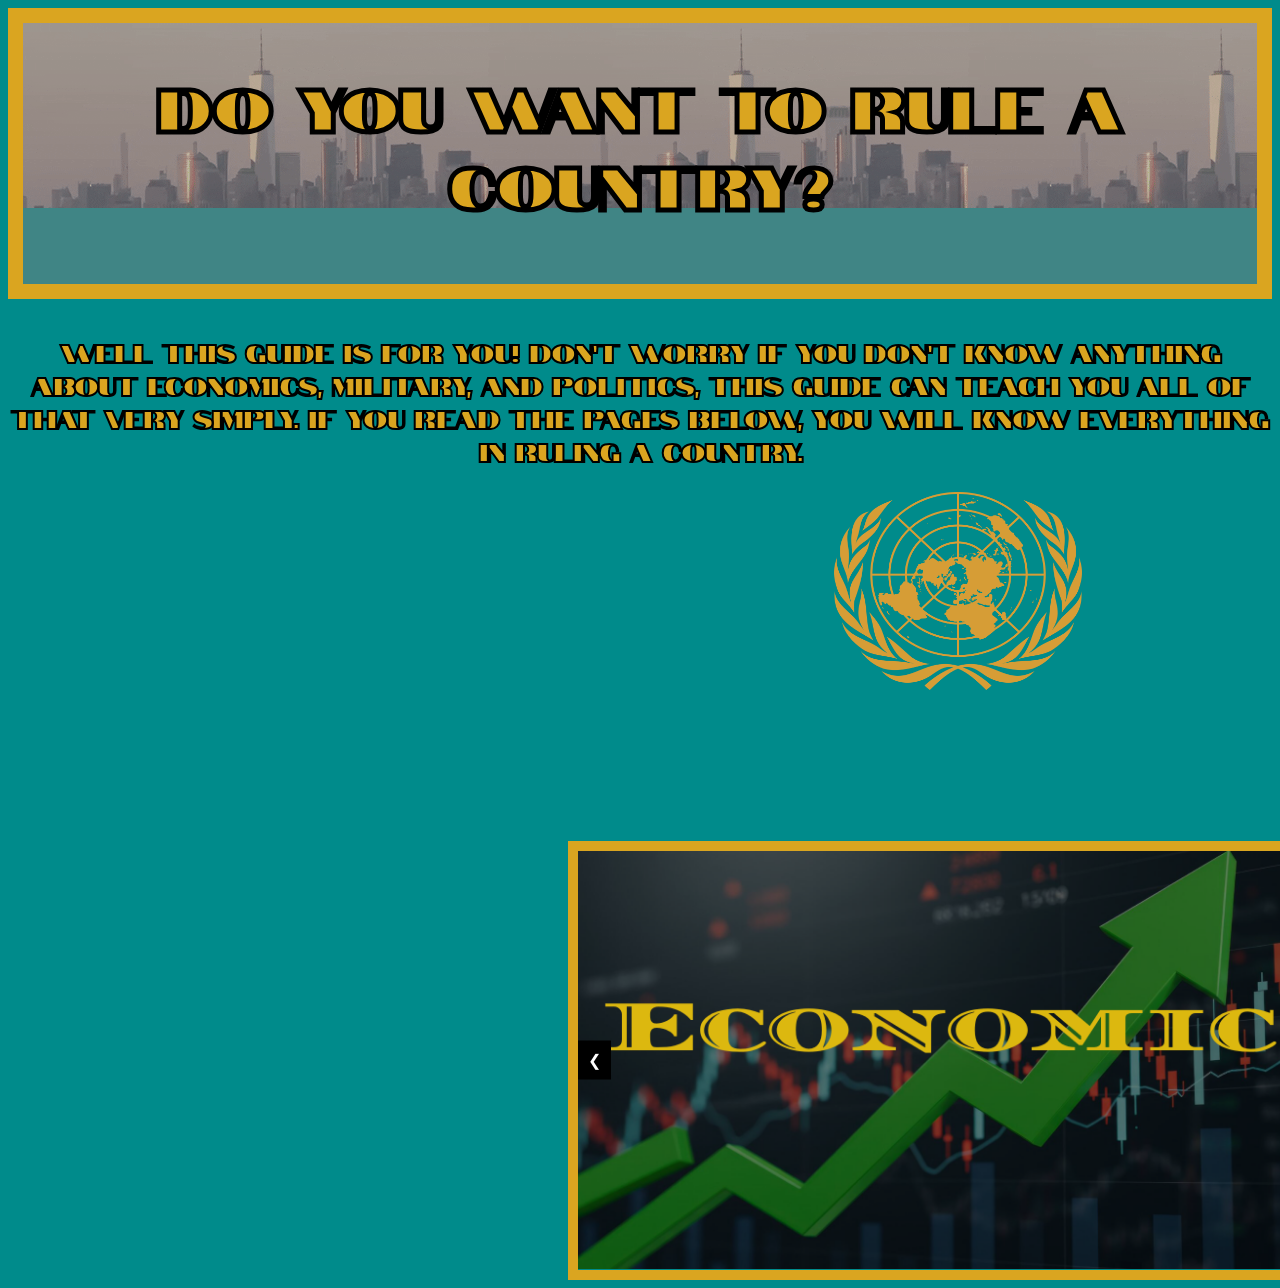
<file: INDEX.html>
<html>
    <head>
        <title>HomePage</title>
        <link rel="stylesheet" href="WebStyle.css">
        <link rel="preconnect" href="https://fonts.googleapis.com">
        <link rel="preconnect" href="https://fonts.gstatic.com" crossorigin>
        <link href="https://fonts.googleapis.com/css2?family=Notable&display=swap" rel="stylesheet">
        <link rel="icon" type="image/x-icon" href="Images/UN-Image.webp">
    </head>
<body class="Homepage">
<div class="Title-Background">
    <div class="TitleBox">
    <h1 class="HomeTitle">
        DO YOU WANT TO RULE A COUNTRY?
    </h1>
    </div>
</div>

<P class="Intro">Well this guide is for you! Don't worry if you don't know anything about Economics, Military, and politics, this guide can teach you all of that very simply. If you read the pages below, you will know everything in ruling a country.</P>

<img class="UNlogo" src="Images/UN-Image.webp">

<div class="carousel">

  <input type="radio" name="slides" id="s1" checked>
  <input type="radio" name="slides" id="s2">
  <input type="radio" name="slides" id="s3">

  <div class="slide slide1">
    <label for="s3" class="left">&#10094;</label>

    <a href="Economics.html">
      <img src="Images/Slide-One.png"  alt="Website 1"> 
      
    </a>

    <label for="s2" class="right">&#10095;</label>
  </div>

  <div class="slide slide2">
    <label for="s1" class="left">&#10094;</label>

    <a href="Politics-Diplomacy.html">
      <img  src="Images/Slide-Two.png" alt="Website 2">
    </a>

    <label for="s3" class="right">&#10095;</label>
  </div>

  <div class="slide slide3">
    <label for="s2" class="left">&#10094;</label>

    <a href="Military.html">
      <img  src="Images/Slide-Three.png" alt="Website 3">
    </a>

    <label for="s1" class="right">&#10095;</label>
  </div>

</div>


</body>
</html>
</file>
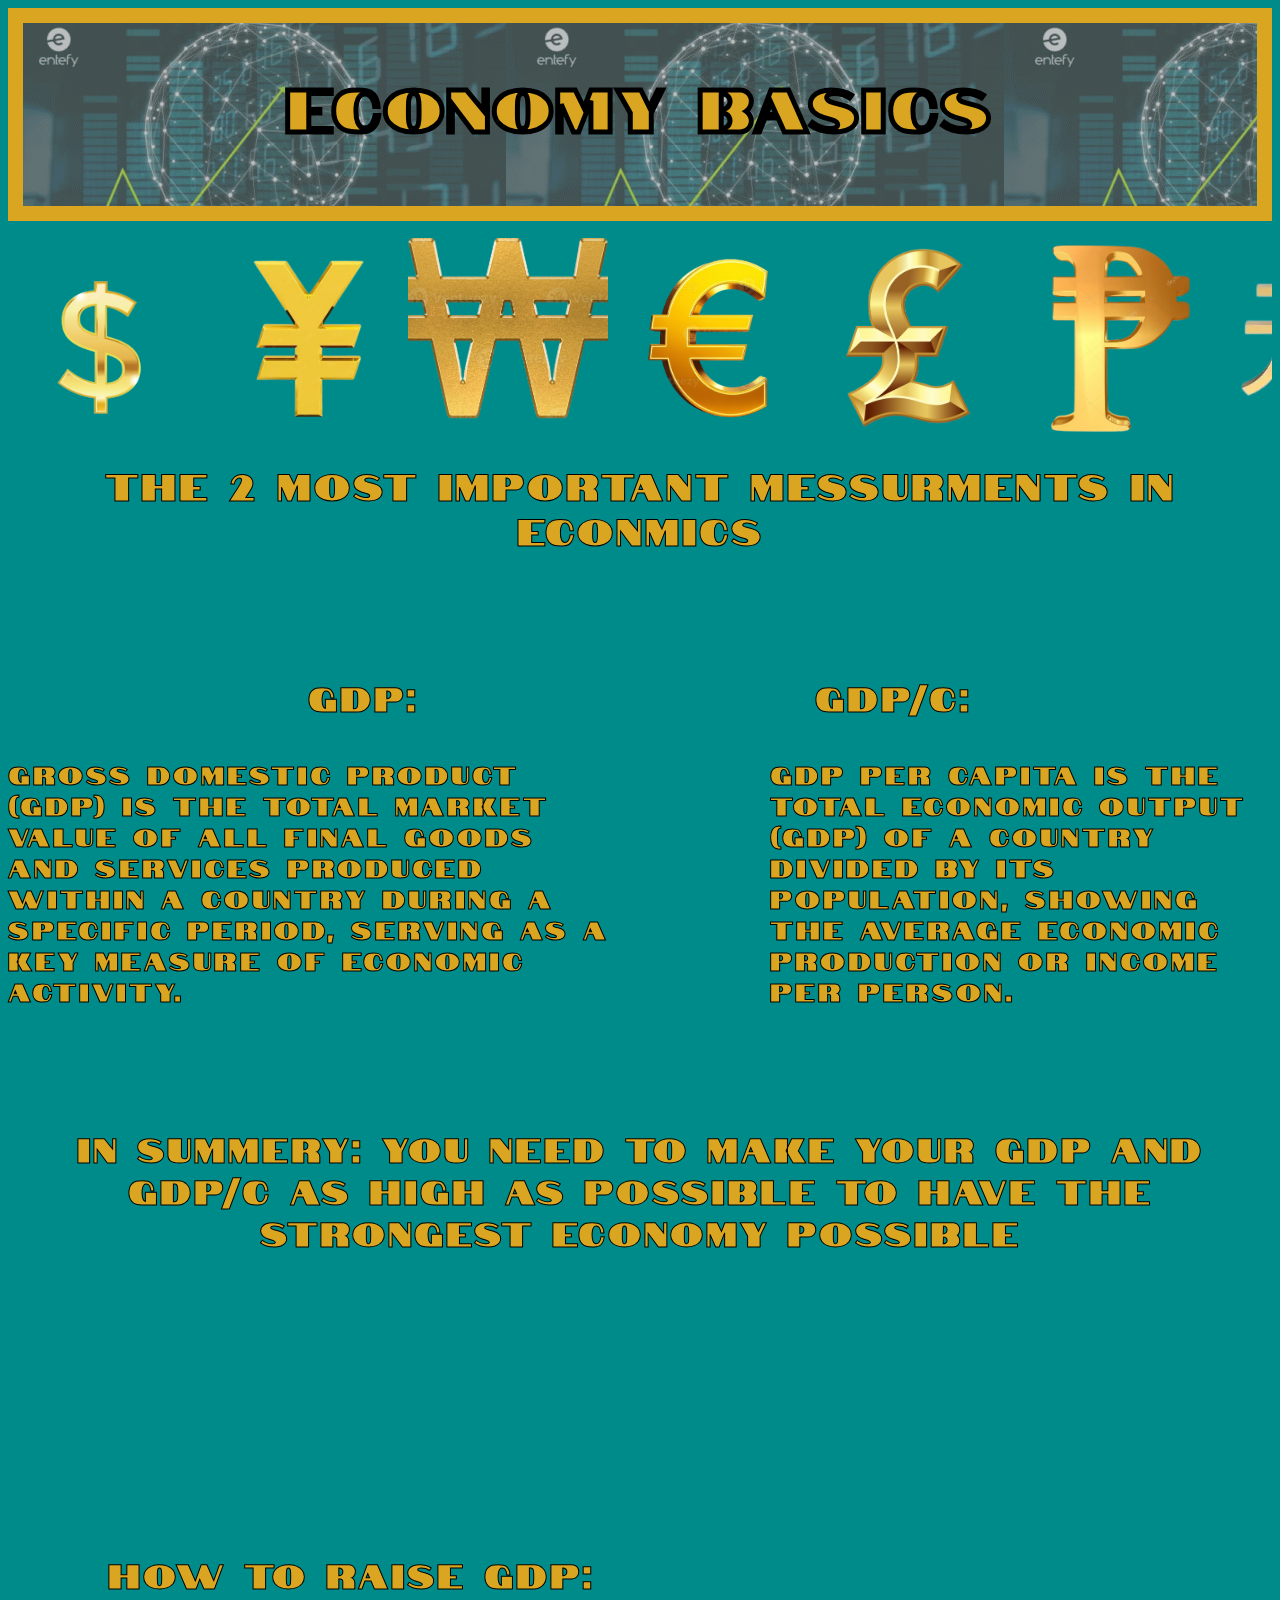
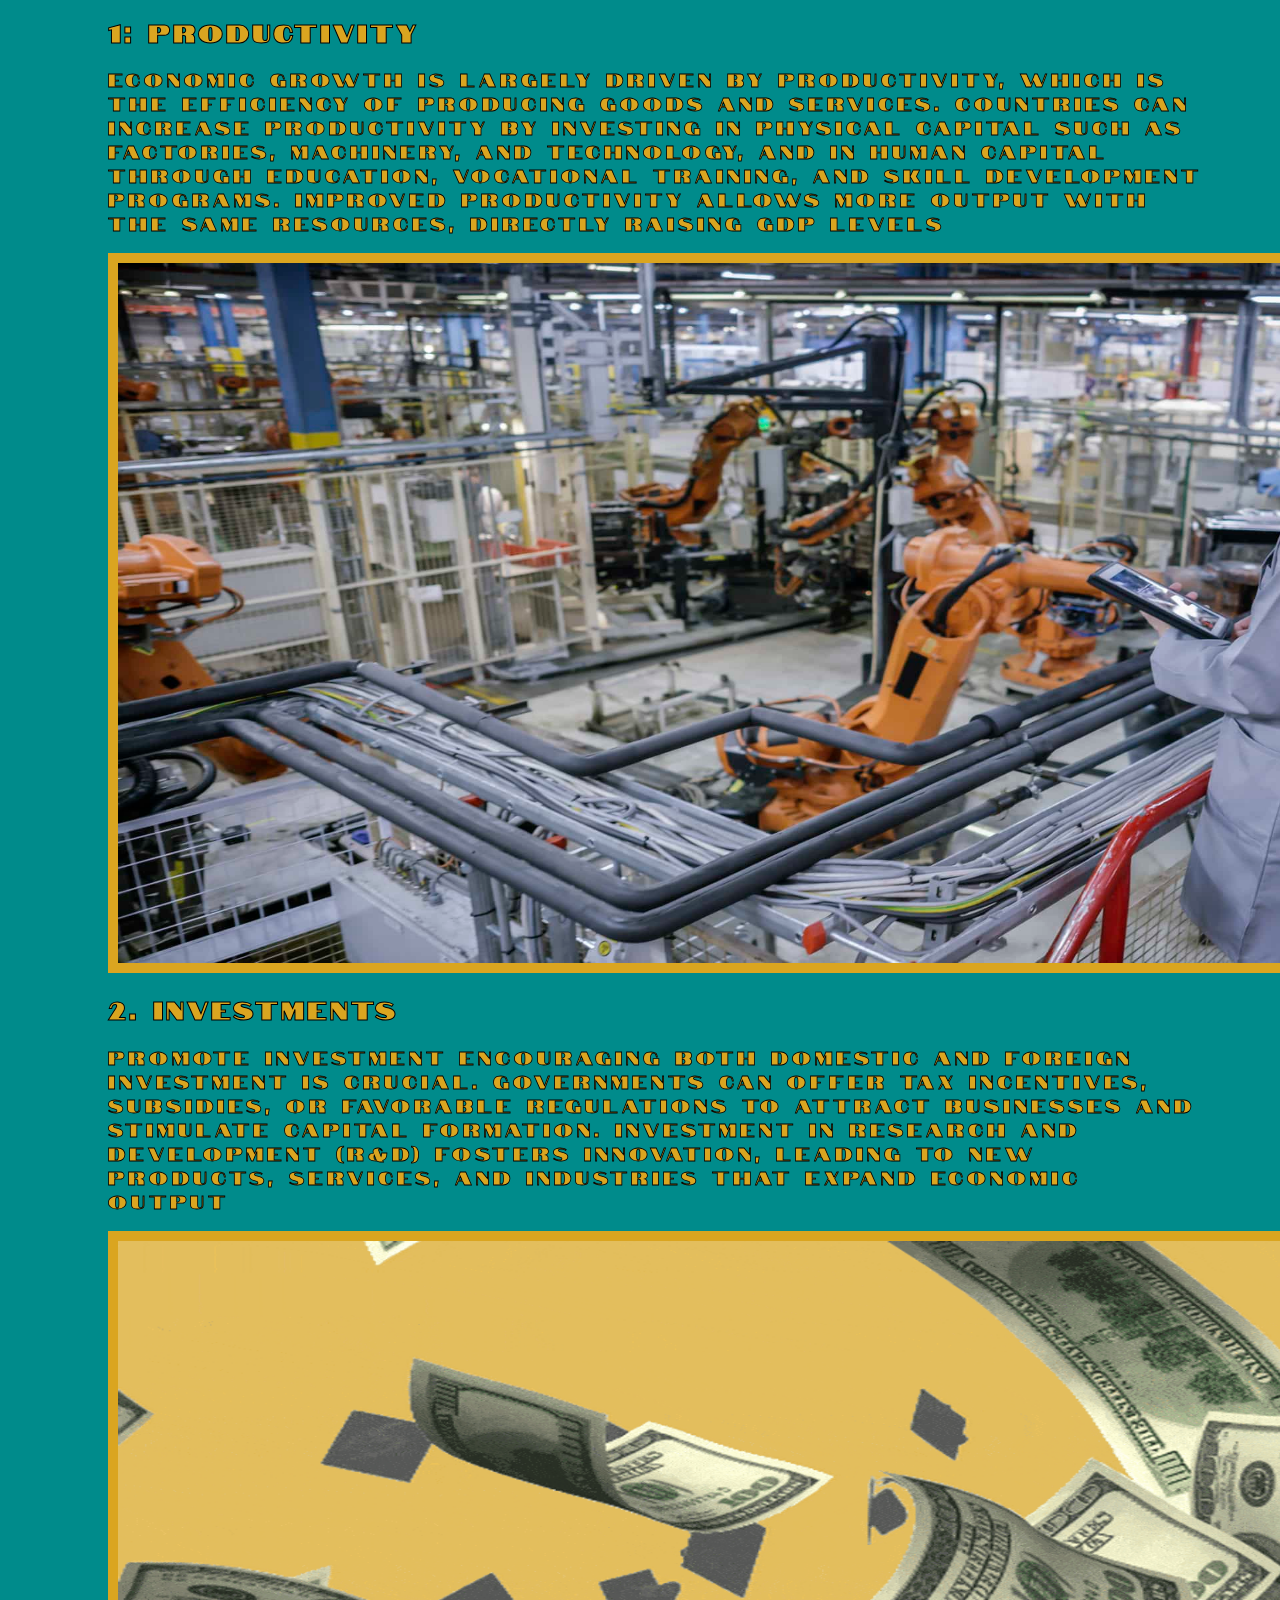
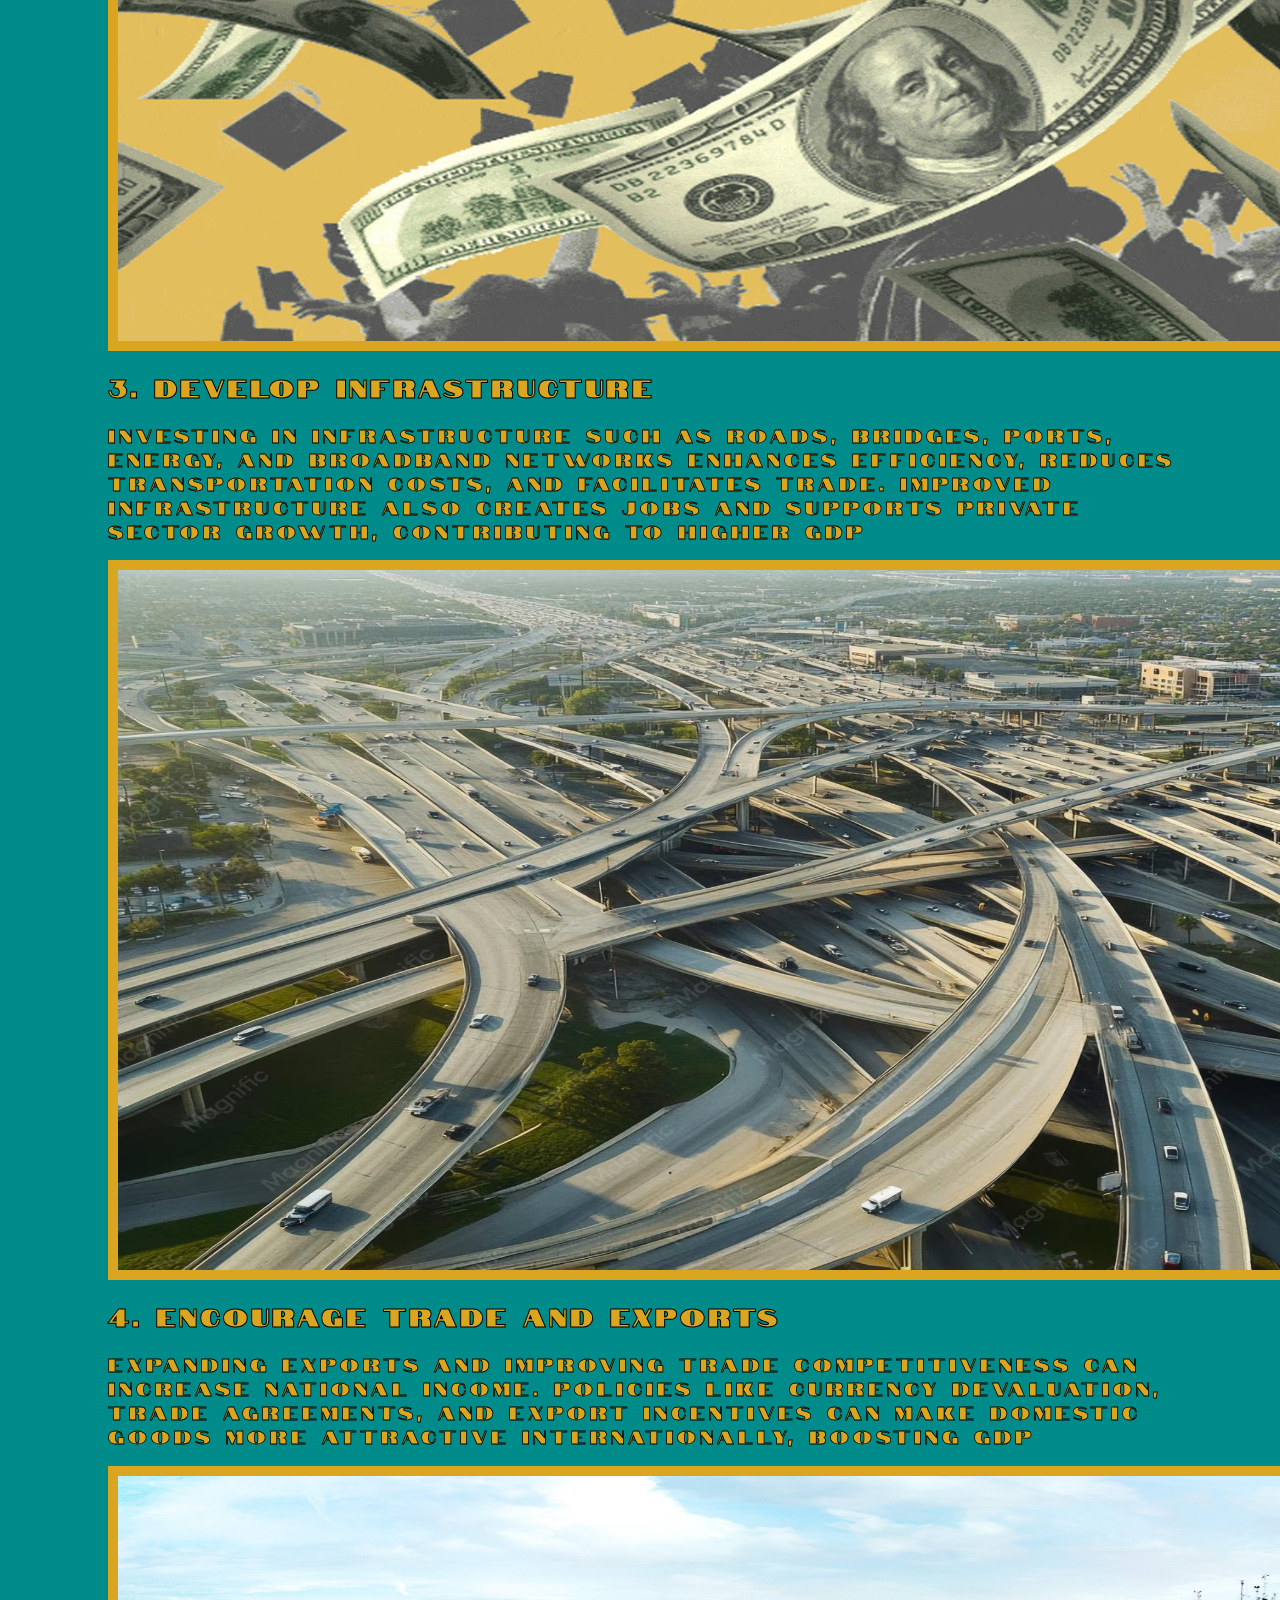
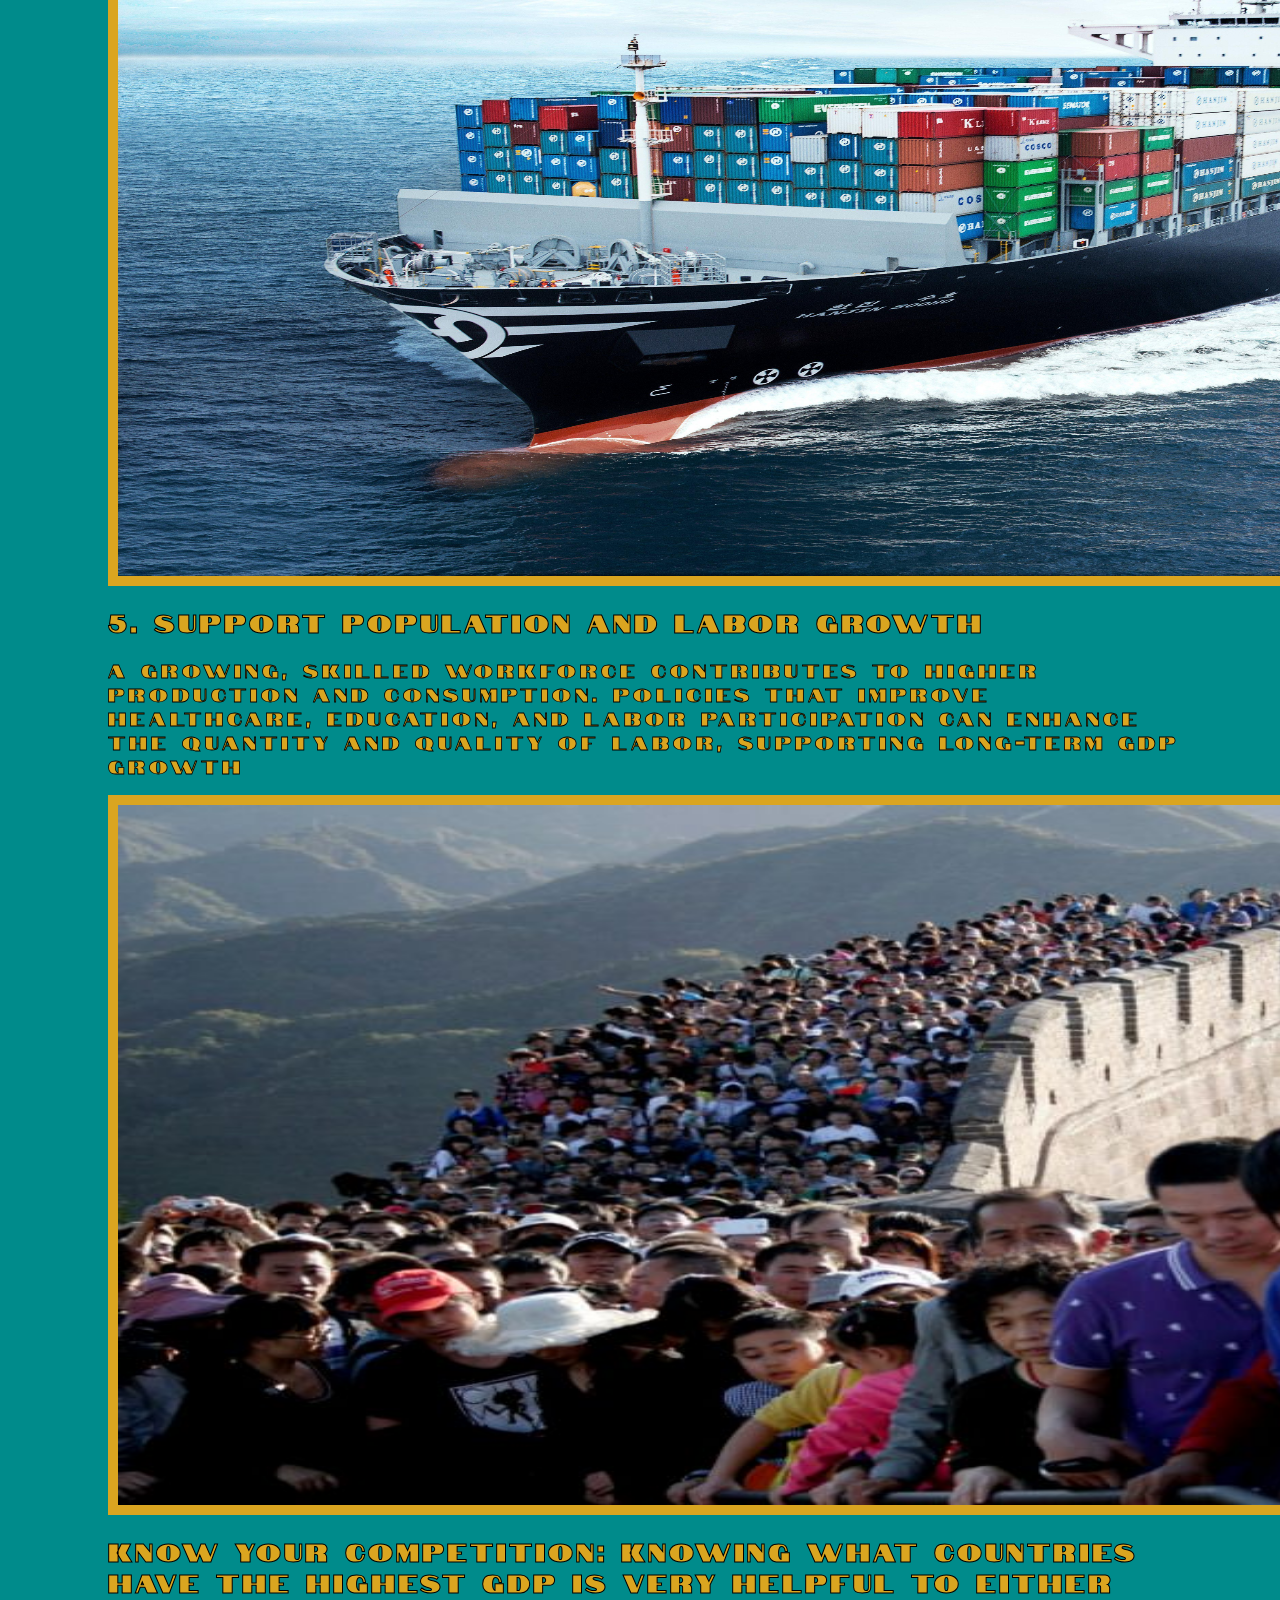
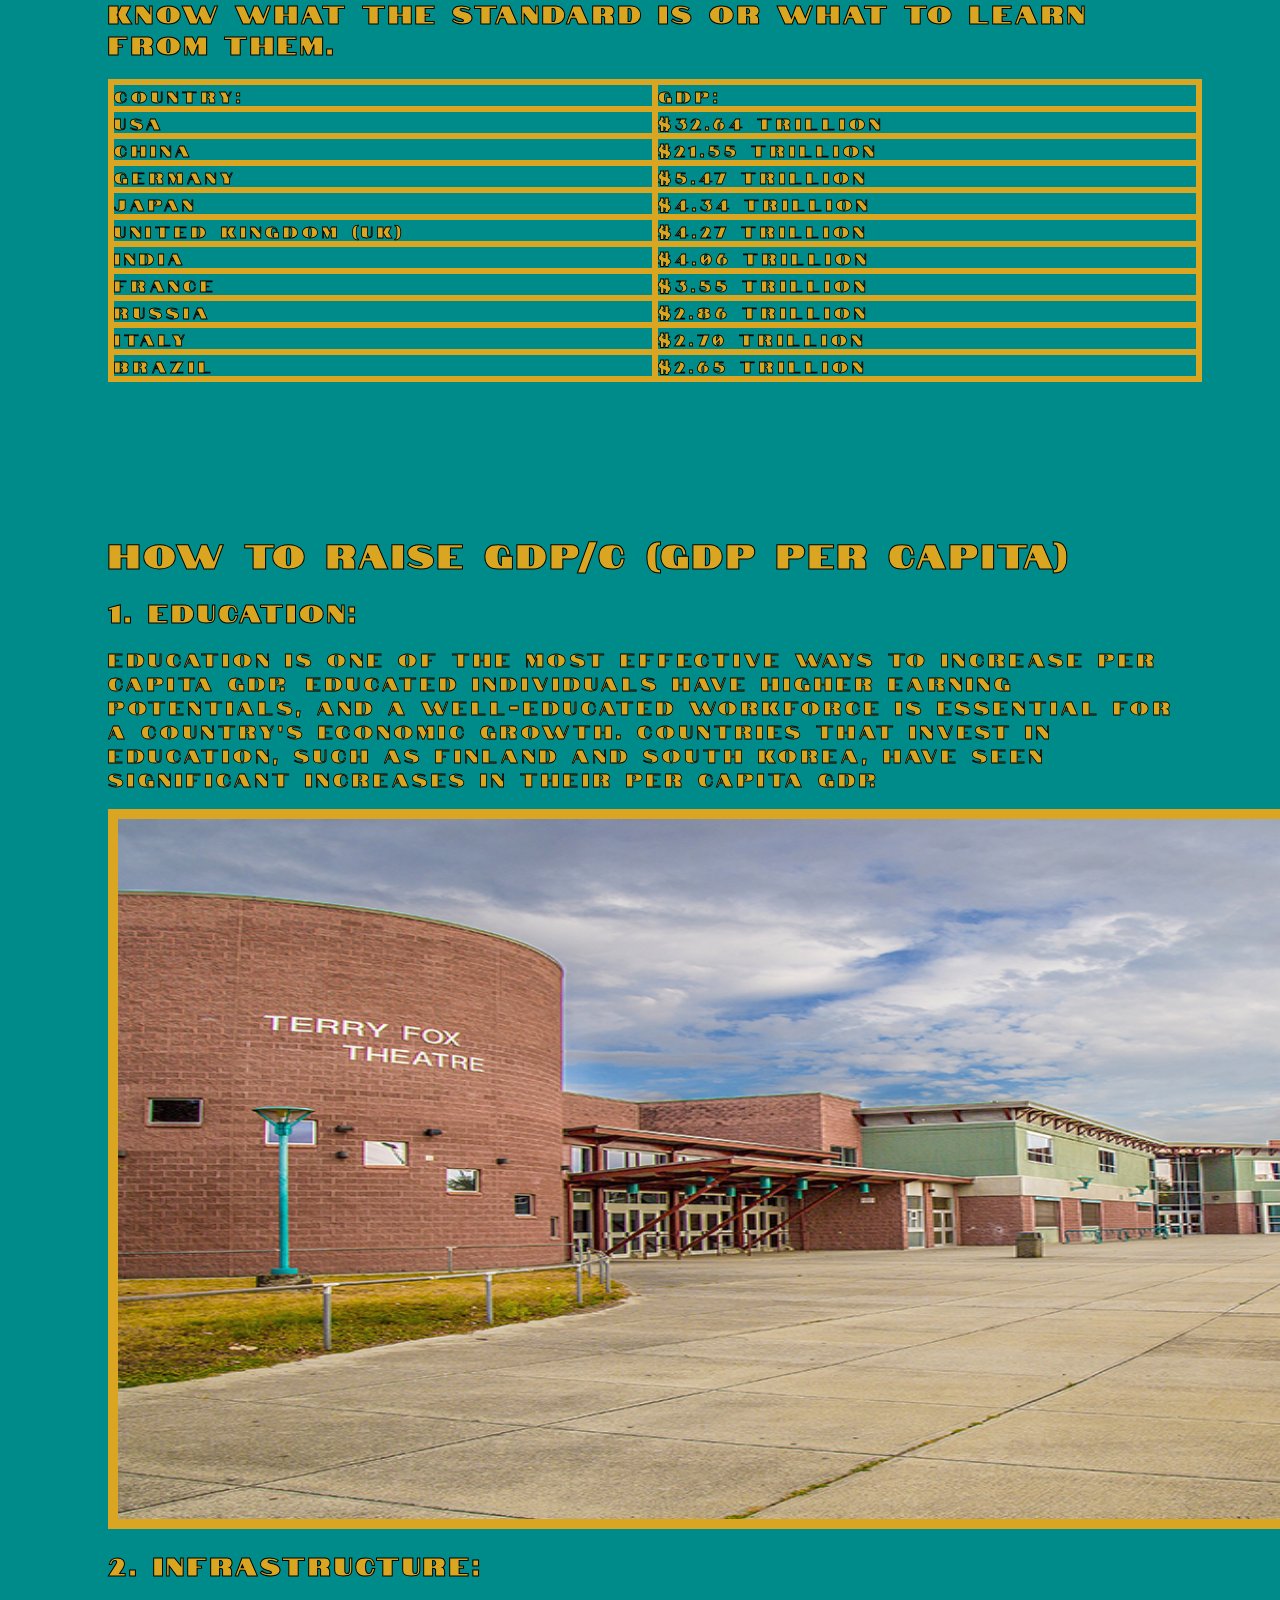
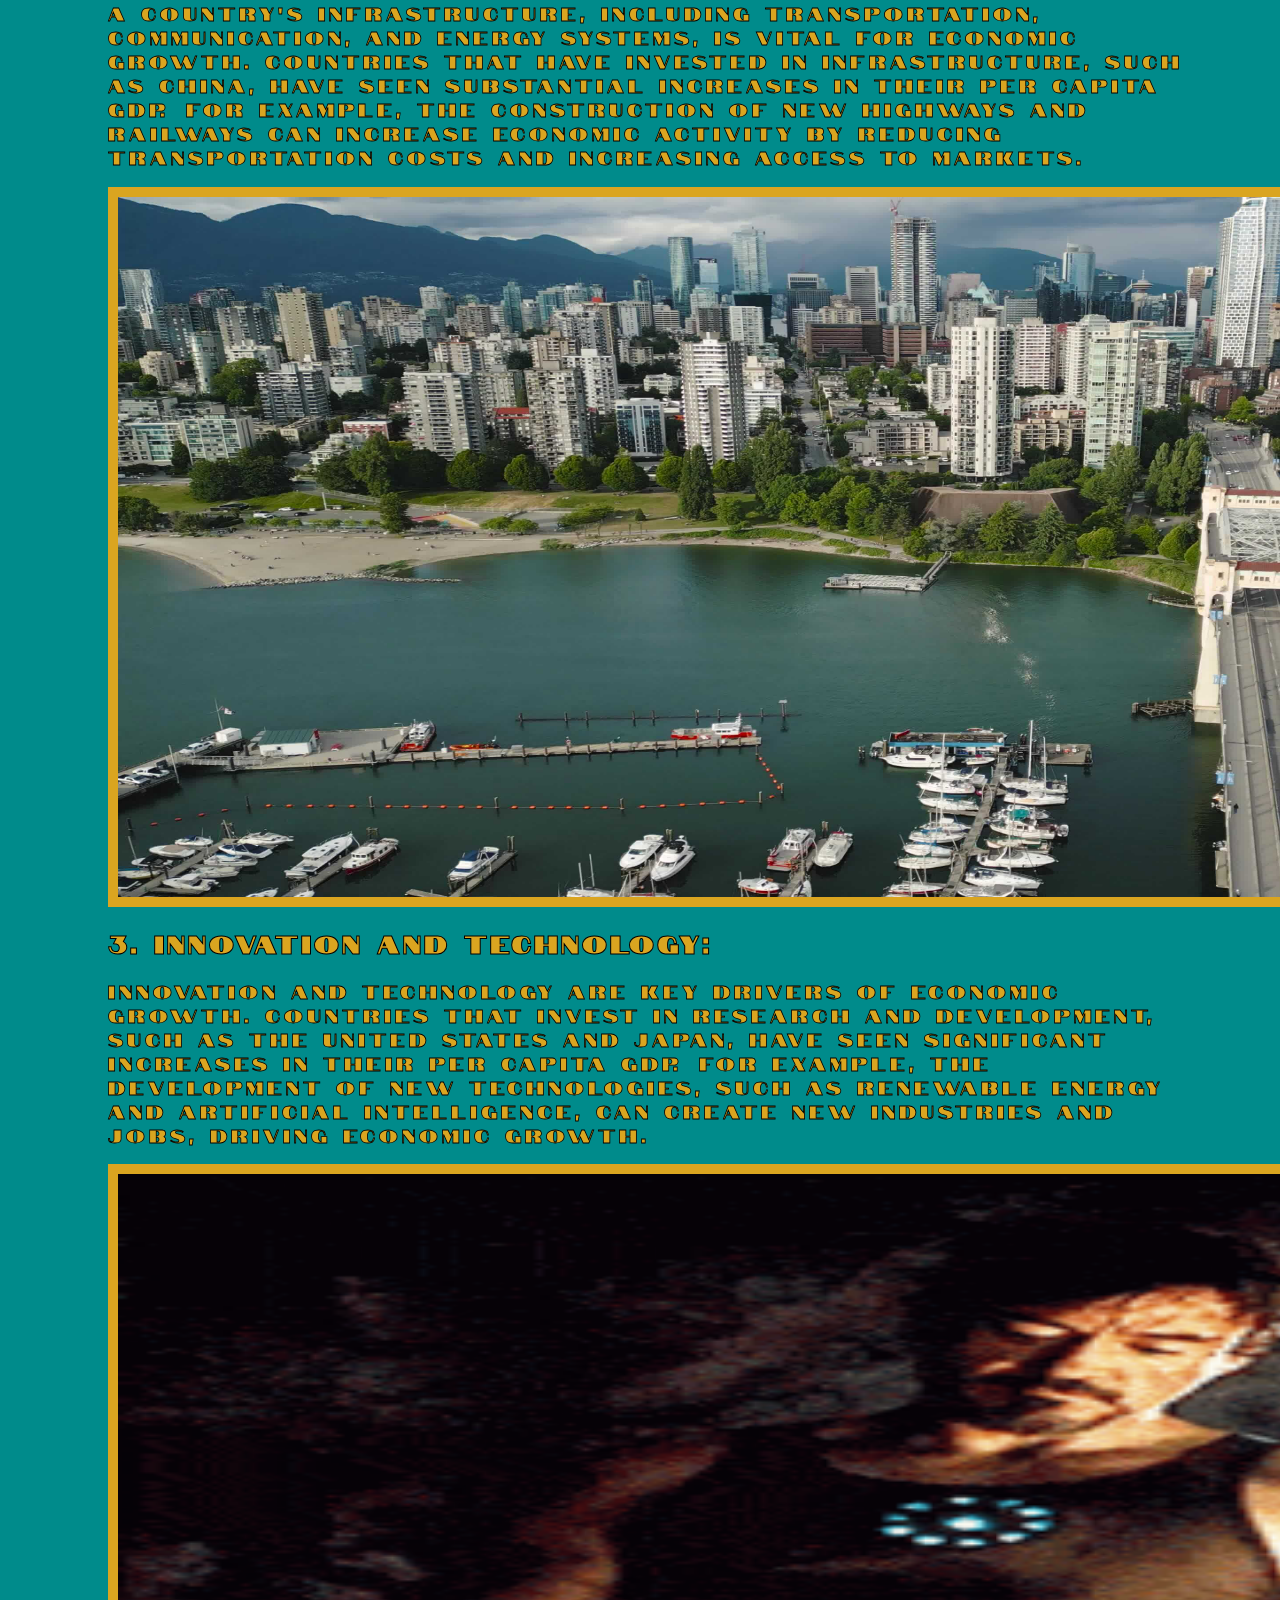
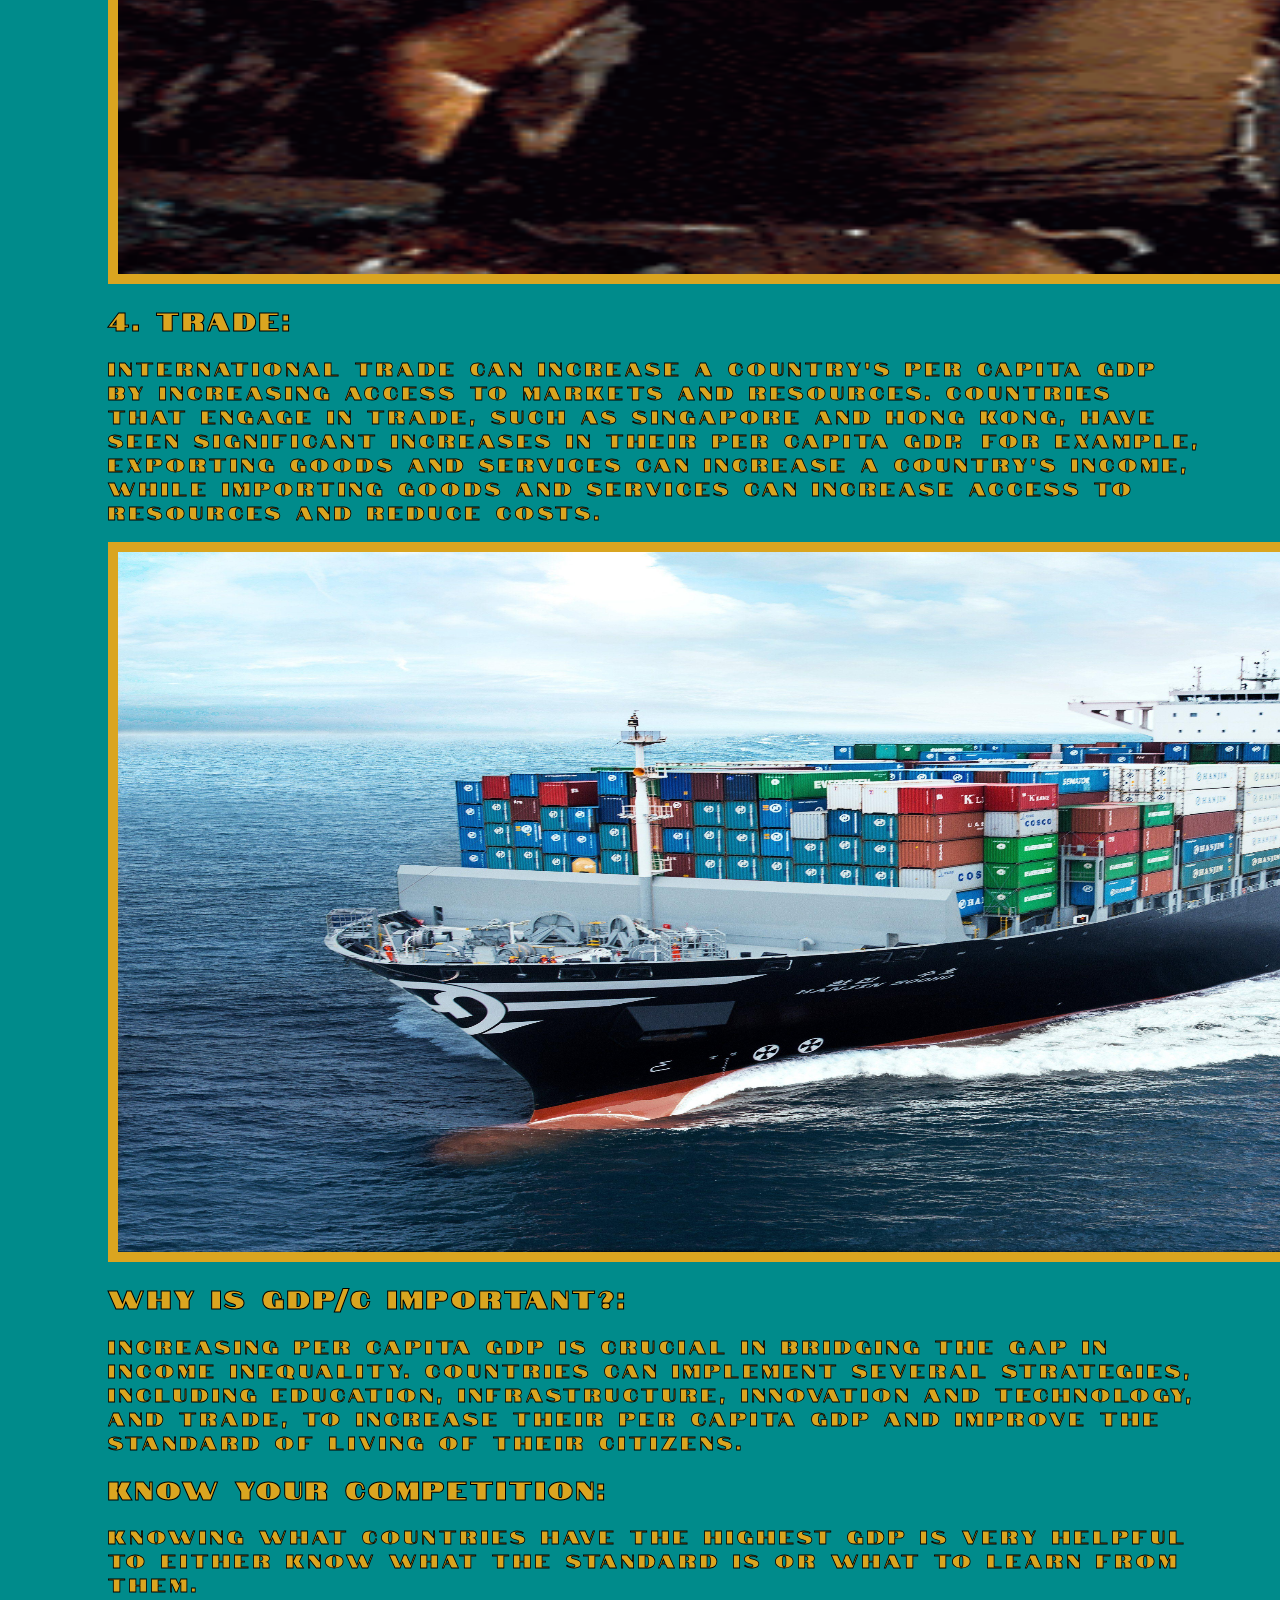
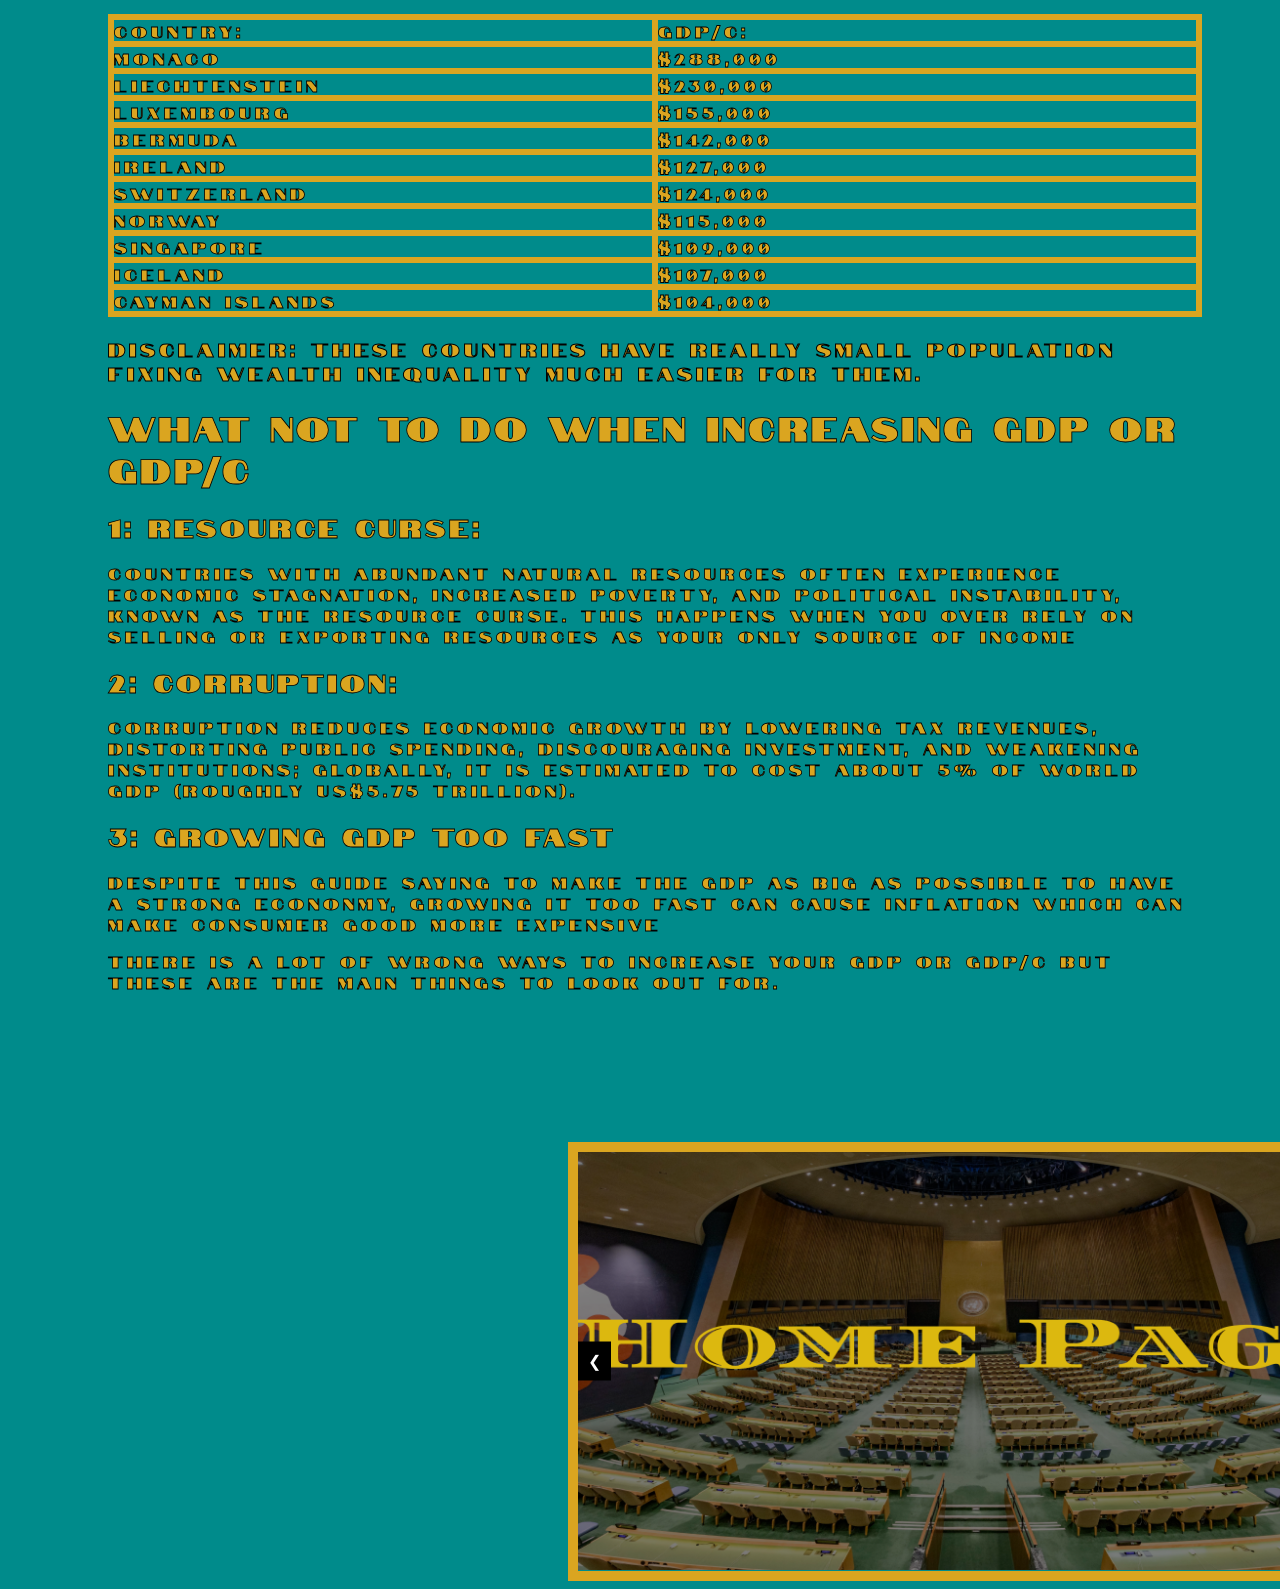
<file: Economics.html>
<html>
    <head>
        <title>Economics Guide</title>
        <link rel="stylesheet" href="WebStyle.css">
        <link rel="preconnect" href="https://fonts.googleapis.com">
        <link rel="preconnect" href="https://fonts.gstatic.com" crossorigin>
        <link href="https://fonts.googleapis.com/css2?family=Notable&display=swap" rel="stylesheet">
        <link rel="icon" type="image/x-icon" href="Images/UN-Image.webp">
    </head>
<body class="EconomicsPage">
<div class="Title-Background-Two">
    <div class="Economics-Title-Box">
        <h1 class="Economics-Title">Economy Basics</h1>
    </div>
</div>

<div class="Currencies">
    <div class="Scroll">
        <img class="USD" src="Images/USD-Symbol.png">
        <img class="Yen" src="Images/Yen-Symbol.png">
        <img class="Won" src="Images/Won-Symbol.png">
        <img class="Euro" src="Images/Euro-Symbol.png">
        <img class="Pound" src="Images/Pound-Symbol.png">
        <img class="Peso" src="Images/Peso-Symbol.png">
        <img class="Yuan" src="Images/Yuan-Symbol.png">
        <!--loop-->
        <img class="USD" src="Images/USD-Symbol.png">
        <img class="Yen" src="Images/Yen-Symbol.png">
        <img class="Won" src="Images/Won-Symbol.png">
        <img class="Euro" src="Images/Euro-Symbol.png">
        <img class="Pound" src="Images/Pound-Symbol.png">
        <img class="Peso" src="Images/Peso-Symbol.png">
        <img class="Yuan" src="Images/Yuan-Symbol.png">
    </div>
</div>

<div>
    <h1 class="IntroEconmics">The 2 Most important messurments in Econmics</h1>
</div>

<div class="Messure">
<h1 class="GDP">GDP:</h1>

<h1 class="GDPC">GDP/C:</h1>
</div>

<div class="Description">
<h2 class="GDP-Description">Gross Domestic Product (GDP) is the total market value of all final goods and services produced within a country during a specific period, serving as a key measure of economic activity.</h2>

<h2 class="GDPC-Description">GDP per capita is the total economic output (GDP) of a country divided by its population, showing the average economic production or income per person.</h2>

</div>

<h1 class="Summery">In summery: you need to make your GDP and GDP/C as high as possible to have the strongest Economy possible</h1>

<div class="How-To-Raise-GDP">
<h1>How to Raise GDP:</h1>
<h2>1: productivity</h2> <h3>Economic growth is largely driven by productivity, which is the efficiency of producing goods and services. Countries can increase productivity by investing in physical capital such as factories, machinery, and technology, and in human capital through education, vocational training, and skill development programs. Improved productivity allows more output with the same resources, directly raising GDP levels</h3>
<img class="Economy-Pics" src="Images/Productivity.jpg">
<h2>2. Investments</h2> <h3>Promote Investment
Encouraging both domestic and foreign investment is crucial. Governments can offer tax incentives, subsidies, or favorable regulations to attract businesses and stimulate capital formation. Investment in research and development (R&D) fosters innovation, leading to new products, services, and industries that expand economic output</h3>
<img class="Economy-Pics" src="Images/Invest.gif">
<h2>3. Develop Infrastructure</h2><h3>
Investing in infrastructure such as roads, bridges, ports, energy, and broadband networks enhances efficiency, reduces transportation costs, and facilitates trade. Improved infrastructure also creates jobs and supports private sector growth, contributing to higher GDP</h3>
<img class="Economy-Pics" src="Images/Road.avif">
<h2>4. Encourage Trade and Exports</h2><h3>
Expanding exports and improving trade competitiveness can increase national income. Policies like currency devaluation, trade agreements, and export incentives can make domestic goods more attractive internationally, boosting GDP</h3>
<img class="Economy-Pics" src="Images/Trade.jpg">
<h2>5. Support Population and Labor Growth</h2><h3>
A growing, skilled workforce contributes to higher production and consumption. Policies that improve healthcare, education, and labor participation can enhance the quantity and quality of labor, supporting long-term GDP growth</h3>
<img class="Economy-Pics" src="Images/Pop.jpg">
<h2>Know your competition: Knowing what countries have the Highest GDP is very helpful to either know what the standard is or what to learn from them.</h2>

</div>


<div class="Top-Ten">
    <div class="Country">Country:</div>
    <div class="GDP-Of-Country">GDP:</div>
    <div class="Country">USA</div>
    <div class="GDP-Of-Country">$32.64 Trillion</div>
    <div class="Country">China</div>
    <div class="GDP-Of-Country">$21.55 Trillion</div>
    <div class="Country">Germany</div>
    <div class="GDP-Of-Country">$5.47 Trillion</div>
    <div class="Country">Japan</div>
    <div class="GDP-Of-Country">$4.34 Trillion</div>
    <div class="Country">United Kingdom (UK)</div>
    <div class="GDP-Of-Country">$4.27 Trillion</div>
    <div class="Country">India</div>
    <div class="GDP-Of-Country">$4.06 Trillion</div>
    <div class="Country">France</div>
    <div class="GDP-Of-Country">$3.55 Trillion</div>
    <div class="Country">Russia</div>
    <div class="GDP-Of-Country">$2.86 Trillion</div>
    <div class="Country">Italy</div>
    <div class="GDP-Of-Country">$2.70 Trillion</div>
    <div class="Country">Brazil</div>
    <div class="GDP-Of-Country">$2.65 Trillion</div>
</div>



<div class="How-To-Raise-GDPC">
<h1>How to Raise GDP/C (GDP per capita)</h1>
<h2>1. Education:</h2> <h3>Education is one of the most effective ways to increase per capita GDP. Educated individuals have higher earning potentials, and a well-educated workforce is essential for a country's economic growth. Countries that invest in education, such as Finland and South Korea, have seen significant increases in their per capita GDP.</h3>
<img class="Economy-Pics" src="Images/School.jpg">
<h2>2. Infrastructure:</h2> <h3>A country's infrastructure, including transportation, communication, and energy systems, is vital for economic growth. Countries that have invested in infrastructure, such as China, have seen substantial increases in their per capita GDP. For example, the construction of new highways and railways can increase economic activity by reducing transportation costs and increasing access to markets.
</h3>
<img class="Economy-Pics" src="Images/City.jpg">
<h2>3. Innovation and Technology:</h2> <h3>Innovation and technology are key drivers of economic growth. Countries that invest in research and development, such as the United States and Japan, have seen significant increases in their per capita GDP. For example, the development of new technologies, such as renewable energy and artificial intelligence, can create new industries and jobs, driving economic growth.
</h3>
<img class="Economy-Pics" src="Images/Tech.gif">
<h2>4. Trade:</h2> <h3>International trade can increase a country's per capita GDP by increasing access to markets and resources. Countries that engage in trade, such as Singapore and Hong Kong, have seen significant increases in their per capita GDP. For example, exporting goods and services can increase a country's income, while importing goods and services can increase access to resources and reduce costs.
</h3>
<img class="Economy-Pics" src="Images/Trade.jpg">
<h2>Why is GDP/C Important?:</h2>
<h3>Increasing per capita GDP is crucial in bridging the gap in income inequality. Countries can implement several strategies, including education, infrastructure, innovation and technology, and trade, to increase their per capita GDP and improve the standard of living of their citizens.
</h3>
<h2>Know your competition:</h2> <h3>Knowing what countries have the Highest GDP is very helpful to either know what the standard is or what to learn from them.</h3>
</div>

<div class="Top-Ten">
    <div class="Country">Country:</div>
    <div class="GDP-Of-Country">GDP/C:</div>
    <div class="Country">Monaco</div>
    <div class="GDP-Of-Country">$288,000</div>
    <div class="Country">Liechtenstein</div>
    <div class="GDP-Of-Country">$230,000</div>
    <div class="Country">Luxembourg</div>
    <div class="GDP-Of-Country">$155,000</div>
    <div class="Country">Bermuda</div>
    <div class="GDP-Of-Country">$142,000</div>
    <div class="Country">Ireland</div>
    <div class="GDP-Of-Country">$127,000</div>
    <div class="Country">Switzerland</div>
    <div class="GDP-Of-Country">$124,000</div>
    <div class="Country">Norway</div>
    <div class="GDP-Of-Country">$115,000</div>
    <div class="Country">Singapore</div>
    <div class="GDP-Of-Country">$109,000</div>
    <div class="Country">Iceland</div>
    <div class="GDP-Of-Country">$107,000</div>
    <div class="Country">Cayman Islands</div>
    <div class="GDP-Of-Country">$104,000</div>
</div>

<h3 class="Disclaimer">Disclaimer: These countries have really small population fixing wealth inequality much easier for them.</h3>

<div class="Warning">
<h1>What NOT to do when Increasing GDP or GDP/C</h1>
<h2>1: Resource Curse: </h2>
<p>Countries with abundant natural resources often experience economic stagnation, increased poverty, and political instability, known as the Resource Curse. This happens when you over rely on selling or exporting resources as your only source of income  </p>
<h2>2: Corruption:</h2>
<p>Corruption reduces economic growth by lowering tax revenues, distorting public spending, discouraging investment, and weakening institutions; globally, it is estimated to cost about 5% of world GDP (roughly US$5.75 trillion).</p>
<h2>3: Growing GDP too fast</h2>
<p>Despite this guide saying to make the GDP as big as possible to have a strong econonmy, growing it too fast can cause inflation which can make consumer good more expensive</p>
<p>there is a lot of wrong ways to increase your GDP or GDP/C but these are the main things to look out for.</p>
</div>


<div class="carousel">

  <input type="radio" name="slides" id="s1" checked>
  <input type="radio" name="slides" id="s2">
  <input type="radio" name="slides" id="s3">

  <div class="slide slide1">
    <label for="s3" class="left">&#10094;</label>

    <a href="INDEX.html">
      <img src="Images/Home-Slide.png"  alt="Website 1"> 
      
    </a>

    <label for="s2" class="right">&#10095;</label>
  </div>

  <div class="slide slide2">
    <label for="s1" class="left">&#10094;</label>

    <a href="Politics-Diplomacy.html">
      <img src="Images/Slide-Two.png" alt="Website 2">
    </a>

    <label for="s3" class="right">&#10095;</label>
  </div>

  <div class="slide slide3">
    <label for="s2" class="left">&#10094;</label>

    <a href="Military.html">
      <img src="Images/Slide-Three.png" alt="Website 3">
    </a>

    <label for="s1" class="right">&#10095;</label>
  </div>

</div>


</body>
</html>
</file>
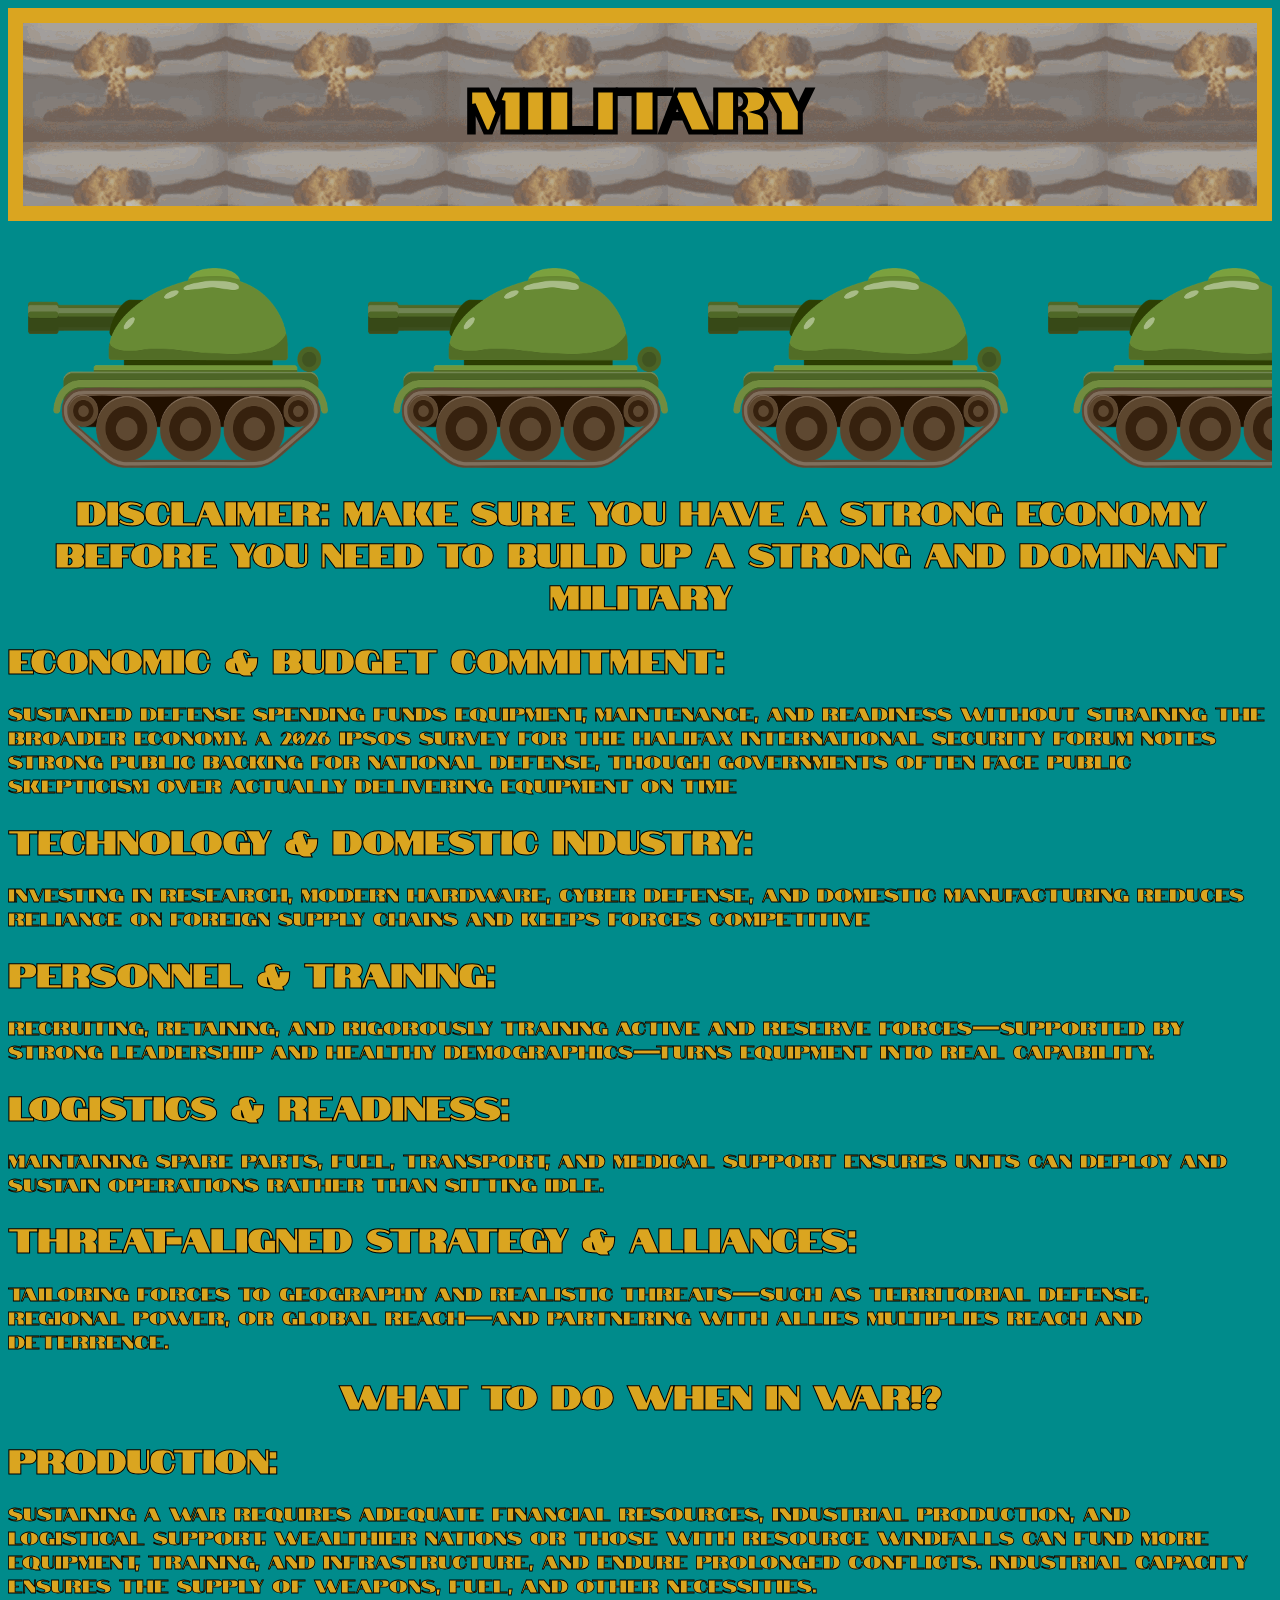
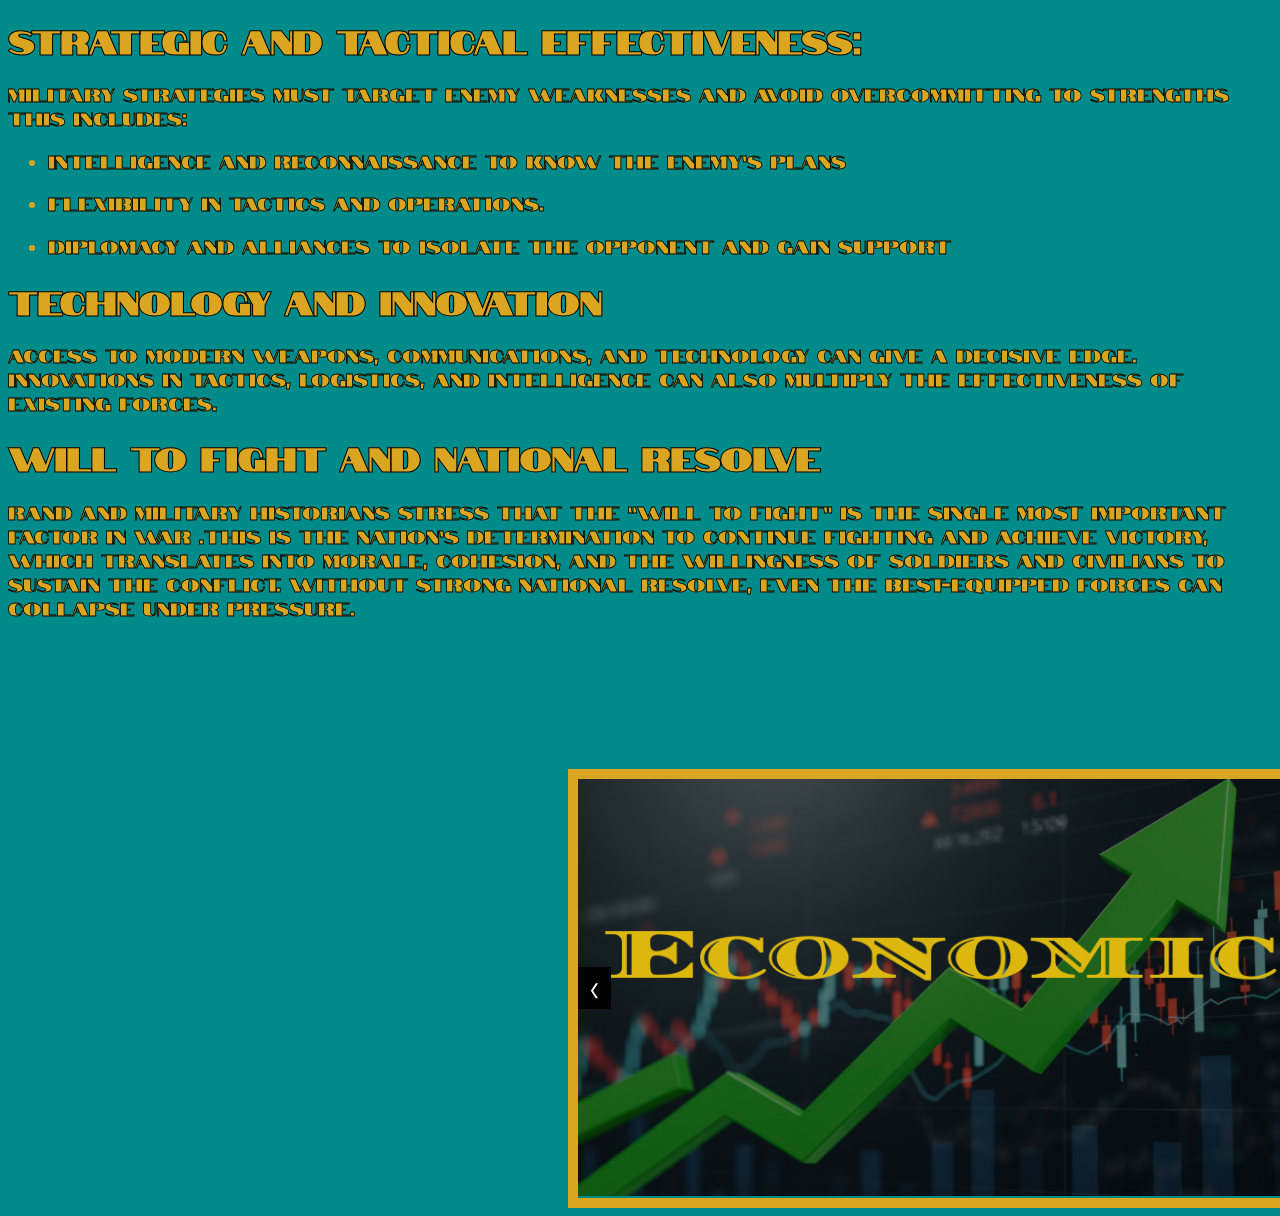
<file: Military.html>
<html>
    <head>
        <title>Military</title>
        <link rel="stylesheet" href="WebStyle.css">
        <link rel="preconnect" href="https://fonts.googleapis.com">
        <link rel="preconnect" href="https://fonts.gstatic.com" crossorigin>
        <link href="https://fonts.googleapis.com/css2?family=Notable&display=swap" rel="stylesheet">
        <link rel="icon" type="image/x-icon" href="Images/UN-Image.webp">
    </head>
<body class="Military-Page">


<div class="Title-Mil">
    <div class="BoxMil">
    <h1 class="HomeTitle">
        Military
    </h1>
    </div>
</div>

<div class="TANKS">
    <div class="Scroll-Tank">
      <img class="Tank" src="Images/Tank.png">
      <img class="Tank" src="Images/Tank.png">
      <img class="Tank" src="Images/Tank.png">
      <img class="Tank" src="Images/Tank.png">
      <img class="Tank" src="Images/Tank.png">
      <img class="Tank" src="Images/Tank.png">
      <img class="Tank" src="Images/Tank.png">
      <img class="Tank" src="Images/Tank.png">
      <img class="Tank" src="Images/Tank.png">
      <img class="Tank" src="Images/Tank.png">
      <img class="Tank" src="Images/Tank.png">
      <img class="Tank" src="Images/Tank.png">
      <img class="Tank" src="Images/Tank.png">
      <img class="Tank" src="Images/Tank.png">
      <img class="Tank" src="Images/Tank.png">
      <img class="Tank" src="Images/Tank.png">
    </div>
</div>


<h1 class="Mil-Dis"> Disclaimer: make sure you have a strong economy before you need to build up a strong and dominant Military</h1>

<div>
  <h1>Economic & Budget Commitment: </h1>
  <h3>Sustained defense spending funds equipment, maintenance, and readiness without straining the broader economy. A 2026 Ipsos survey for the Halifax International Security Forum notes strong public backing for national defense, though governments often face public skepticism over actually delivering equipment on time</h3>

  <h1>Technology & Domestic Industry:</h1>
  <h3> Investing in research, modern hardware, cyber defense, and domestic manufacturing reduces reliance on foreign supply chains and keeps forces competitive</h3>

  <h1>Personnel & Training:</h1>
  <h3>Recruiting, retaining, and rigorously training active and reserve forces—supported by strong leadership and healthy demographics—turns equipment into real capability.</h3>

  <h1>Logistics & Readiness:</h1>
  <h3> Maintaining spare parts, fuel, transport, and medical support ensures units can deploy and sustain operations rather than sitting idle.</h3>

  <h1>Threat-Aligned Strategy & Alliances:</h1>
  <h3> Tailoring forces to geography and realistic threats—such as territorial defense, regional power, or global reach—and partnering with allies multiplies reach and deterrence.</h3>
</div>


<h1 class="Mil-Dis">What to do when In war!?</h1>

<div class="Mil">
<h1>Production:</h1>
<h3>Sustaining a war requires adequate financial resources, industrial production, and logistical support. Wealthier nations or those with resource windfalls can fund more equipment, training, and infrastructure, and endure prolonged conflicts. Industrial capacity ensures the supply of weapons, fuel, and other necessities.</h3>

<h1>Strategic and Tactical Effectiveness:</h1>
<h3>Military strategies must target enemy weaknesses and avoid overcommitting to strengths 
This includes:</h3>
<ul>
  <li><h3>Intelligence and reconnaissance to know the enemy’s plans </h3></li>
  <li><h3>Flexibility in tactics and operations. </h3></li>
  <li><h3>Diplomacy and alliances to isolate the opponent and gain support</h3></li>
</ul>

<h1> Technology and Innovation</h1>
<h3>Access to modern weapons, communications, and technology can give a decisive edge. Innovations in tactics, logistics, and intelligence can also multiply the effectiveness of existing forces.</h3>

<h1>Will to Fight and National Resolve</h1>
<h3>RAND and military historians stress that the “will to fight” is the single most important factor in war 
.This is the nation’s determination to continue fighting and achieve victory, which translates into morale, cohesion, and the willingness of soldiers and civilians to sustain the conflict. Without strong national resolve, even the best-equipped forces can collapse under pressure.</h3>
</div>


<div class="carousel">

  <input type="radio" name="slides" id="s1" checked>
  <input type="radio" name="slides" id="s2">
  <input type="radio" name="slides" id="s3">

  <div class="slide slide1">
    <label for="s3" class="left">&#10094;</label>

    <a href="Economics.html">
      <img src="Images/Slide-One.png"  alt="Website 1"> 
      
    </a>

    <label for="s2" class="right">&#10095;</label>
  </div>

  <div class="slide slide2">
    <label for="s1" class="left">&#10094;</label>

    <a href="INDEX.html">
      <img  src="Images/Home-Slide.png" alt="Website 2">
    </a>

    <label for="s3" class="right">&#10095;</label>
  </div>

  <div class="slide slide3">
    <label for="s2" class="left">&#10094;</label>

    <a href="Politics-Diplomacy.html">
      <img  src="Images/Slide-Two.png" alt="Website 3">
    </a>

    <label for="s1" class="right">&#10095;</label>
  </div>

</div>



</body>
</html>
</file>
<file: WebStyle.css>
/*Custom Cursor*/
*{
    cursor: url("Images/Cursor.png"), crosshair;
}

button:hover{
    cursor: url("Images/Explosion.png"), crosshair;
}


/*This or these code here applies to all*/

h3{
    -webkit-text-stroke: 0.8px black;
    color: goldenrod;
    font-family: "Notable", sans-serif;
    font-weight: 300;
}


/* HomePage: */
.HomeTitle{
    text-align: center;
    font-size: 60px;
    color:goldenrod;
    font-family: "Notable", sans-serif;
    font-weight: 300;
    -webkit-text-stroke: 5px black;
}

.Intro{
    text-align: center;
    font-size: 25px;
    letter-spacing: -1px;
    margin-top: 10%;
    font-family: "Notable", sans-serif;
    -webkit-text-stroke: 2px black;
    color:goldenrod;
}


.Title-Background{
    background-image: url("Images/CityGif.gif");
    height: 200px;
}

.TitleBox{
    background-color: rgb(128,128,128, 0.5);
    padding-bottom: 25px;
    border-style: Solid;
    border-width: 15px;
    border-color: goldenrod;
}

.Homepage{
    background-color: darkcyan;
    
}

.UNlogo{
    width: 250px;
    height:200px;
    margin-left: 825px;
}


.carousel {
  width: 800px;
  margin-left: 560px;
  margin-top: 150px;
  height: 419px;
border-style:solid;
border-color: goldenrod;
border-width: 10px;
}

.carousel input {
  display: none;
}

.slide {
  display: none;
  position: relative;
}

.slide img {
  width: 100%;
  display: block;
}

.left, .right {
  position: absolute;
  top: 50%;
  transform: translateY(-50%);
  background: black;
  color: white;
  padding: 10px;
  z-index: 1;
}

.left, .right:hover {
  position: absolute;
  top: 50%;
  transform: translateY(-50%);
  background: black;
  color: white;
  cursor: url("Images/Explosion.png"), crosshair;
  padding: 10px;
  z-index: 1;
}

.left {
  left: 0;
}

.right {
  right: 0;
}

#s1:checked ~ .slide1,
#s2:checked ~ .slide2,
#s3:checked ~ .slide3 {
  display: block;
}


/* Economics Page:*/

.EconomicsPage{
    background-color: darkcyan;
}


.Title-Background-Two{
    background-image: url("Images/Stock-Gif.gif");
    height: 200px;
}

.Economics-Title{
    text-align: center;
    font-size: 60px;
    color:goldenrod;
    font-family: "Notable", sans-serif;
    font-weight: 300;
    -webkit-text-stroke: 5px black;
    letter-spacing: 4px;
}

.Economics-Title-Box{
    background-color: rgb(128,128,128, 0.5);
    padding-bottom: 25px;
    border-style: Solid;
    border-color: goldenrod;
    border-width: 15px;
}

.Currencies{
    width: 100%;
    overflow: hidden;
}

.Scroll{
    display: flex;
    justify-content: space-around;
    width: max-content;
    animation: scroll 5s linear infinite;
}

.Scroll img {
    width: 200px;
    height: 200px;
    object-fit: cover;
    flex-shrink: 0;
}

@keyframes scroll {
    from{
        transform: translateX(0);
    }
    to{
        transform: translateX(-40%);
    }
    
}

.USD{
    height: 200px;
    width: 200px;
    margin-top: 30px ;
}

.Yen{
    height: 200px;
    width: 200px;
    margin-top: 30px ;
}
.Won{
    height: 200px;
    width: 200px;
    margin-top: 30px ;
}
.Pound{
    height: 200px;
    width: 200px;
    margin-top: 30px ;
}
.Euro{
    height: 200px;
    width: 200px;
    margin-top: 30px ;
}
.Peso{
    height: 200px;
    width: 200px;
    margin-top: 30px ;
}

.Yuan{
    height: 200px;
    width: 200px;
    margin-top: 30px ;
}

.IntroEconmics{
    text-align: center;
    font-size: 35px;
    font-family: "Notable", sans-serif;
    -webkit-text-stroke: 1px black;
    color:goldenrod;
    letter-spacing: 4px;
}

.GDP{
    margin-left: 300px;
    margin-top: 100px;
    font-family: "Notable", sans-serif;
    -webkit-text-stroke: 1px black;
    color:goldenrod;
    letter-spacing: 4px;
}

.GDPC{
    margin-right: 300px;
    margin-top: 100px ;
    font-family: "Notable", sans-serif;
    -webkit-text-stroke: 1px black;
    color:goldenrod;
    letter-spacing: 4px;
}

.Messure{
    display: flex ;
    justify-content: space-between;
}

.Description{
    display: flex ;
    justify-content: space-between;
}

.GDP-Description{
    margin-right: 70px;
    font-family: "Notable", sans-serif;
    -webkit-text-stroke: 1px black;
    color:goldenrod;
    letter-spacing: 4px;
}

.GDPC-Description{
    margin-left: 80px;
    font-family: "Notable", sans-serif;
    -webkit-text-stroke: 1px black;
    color:goldenrod;
    letter-spacing: 4px;
}

.Summery{
    text-align: center;
    margin-top: 100px;
    font-family: "Notable", sans-serif;
    -webkit-text-stroke: 1px black;
    color:goldenrod;
    letter-spacing: 4px;
}

.How-To-Raise-GDP{
    margin-top: 300px;
    margin-left: 100px;
    margin-right: 70px;
    font-family: "Notable", sans-serif;
    -webkit-text-stroke: 1px black;
    color:goldenrod;
    letter-spacing: 4px;
    font-weight: 300;
}

.How-To-Raise-GDPC{
    margin-top: 150px;
    margin-left: 100px;
    margin-right: 70px;
    font-family: "Notable", sans-serif;
    -webkit-text-stroke: 1px black;
    color:goldenrod;
    letter-spacing: 4px;
    font-weight: 300;
}
.Top-Ten{
display: grid;
grid-template-columns: 1fr 1fr;
grid-template-areas:
    "Country GDP-Of-Country"
    "Country GDP-Of-Country"
    "Country GDP-Of-Country"
    "Country GDP-Of-Country"
    "Country GDP-Of-Country"
    "Country GDP-Of-Country"
    "Country GDP-Of-Country"
    "Country GDP-Of-Country"
    "Country GDP-Of-Country"
    "Country GDP-Of-Country";
border-style:solid;
border-color: goldenrod;
grid-template-rows: 1fr 1fr;
margin-left: 100px;
margin-right: 70px;
}

.Country{
    border-style:solid;
    border-color: goldenrod;
    font-family: "Notable", sans-serif;
    -webkit-text-stroke: 0.8px black;
    color:goldenrod;
    letter-spacing: 4px;
}

.GDP-Of-Country{
    border-style:solid;
    border-color: goldenrod;
    font-family: "Notable", sans-serif;
    -webkit-text-stroke: 0.8px black;
    color:goldenrod;
    letter-spacing: 4px;
}

.Disclaimer{
    border-color: goldenrod;
    font-family: "Notable", sans-serif;
    -webkit-text-stroke: 1px black;
    color:goldenrod;
    letter-spacing: 4px;
    margin-left: 100px;
    margin-right: 70px;
}

.Warning{
    font-family: "Notable", sans-serif;
    -webkit-text-stroke: 0.8px black;
    color:goldenrod;
    letter-spacing: 4px;
    margin-left: 100px;
    margin-right: 70px;
}

.Economy-Pics{
    width: 1700px;
    height: 700px;
    border-style: solid;
    border-color: goldenrod;
    border-width: 10px;
}

/*Politics and Diplomacy Page:*/

.PoliticsTitle{
    text-align: center;
    font-size: 65px;
    color:goldenrod;
    font-family: "Notable", sans-serif;
    font-weight: 300;
    -webkit-text-stroke: 5px black;
    height: 190px;
    border-style: solid;
    border-width: 10px;
}
.Title-Background-Three{
    background-image: url("Images/Obama-Making-Speech.gif");
    height: 200px;
}

.PoliticsBox{
    background-color: rgb(128,128,128, 0.5);
}

.Politics-Page{
    background-color: darkcyan;
}

.Diplomacy-Info{
    color:goldenrod;
    font-family: "Notable", sans-serif;
    font-weight: 300;
    -webkit-text-stroke: 1px black;
    text-align: center;
    margin-top: 100px;
}


.Diplomacy-Leader{
    display: grid;
    grid-template-columns: 1fr 1fr;
    grid-template-areas:
    "Info files Files-Two";
}

.files{
    color:goldenrod;
    font-family: "Notable", sans-serif;
    font-weight: 300;
    -webkit-text-stroke: 1px black;
    margin-left: 250px;
}

.Files-Two{
    display: flex;
    flex-direction: row;
}
.Files-Three{
    display: flex;
    flex-direction: row;
}
.Files-Four{
    display: flex;
    flex-direction: row;
}
.Files-Five{
    display: flex;
    flex-direction: row;
}




.Header{
    text-align: center;
    color:goldenrod;
    font-family: "Notable", sans-serif;
    font-weight: 300;
    -webkit-text-stroke: 1px black;
}


.Info{
    color:goldenrod;
    font-family: "Notable", sans-serif;
    font-weight: 300;
    -webkit-text-stroke: 1px black;
    font-size: 20px;
    margin-left: 100px;
}


.Diplomacy-How-To{
    text-align: left;
    margin-left: 100px;
    margin-right: 70px;
    -webkit-text-stroke: 0.5px black;
    color: goldenrod;
    font-family: "Notable", sans-serif;
    font-weight: 300;
}

.Worst-Diplomacy{
    display: flex;
    justify-content: center;
    margin-top: 40px;
}

.Btn{
    background-color: goldenrod;
    color: black;
    font-family: "Notable", sans-serif;
    font-weight: 300;
    -webkit-text-stroke: 0.2px black;
    padding: 20px 20px;
}

.Btn:hover{
    background-image: url("Images/Trump-Diplomacy.jpg");
    padding: 200px 200px;
    border-style: solid;
    border-color: goldenrod;
    border-width: 15px;
    color: goldenrod;
    font-weight: 300;
    -webkit-text-stroke: 0.2px black;
}

.World-Leaders{
    text-align: center;
    -webkit-text-stroke: 1px black;
    color: goldenrod;
    font-family: "Notable", sans-serif;
    font-weight: 300;
    display: flex;
    flex-direction: column;
    margin-left: 1100px;
}
.Mark:hover{
    content: url("Images/MC.webp");
    height: 200px;
    width: 150px;
    background-color: white;
    padding-right: 10px;
    padding-left: 10px;
    padding-top: 10px;
    padding-bottom: 30px;
    border-style: solid;
    filter: grayscale(90%);
}

.Zel:hover{
    content: url("Images/VZ.webp");
    height: 200px;
    width: 150px;
    background-color: white;
    padding-right: 10px;
    padding-left: 10px;
    padding-top: 10px;
    padding-bottom: 30px;
    border-style: solid;
    filter: grayscale(90%);
}

.Modi:hover{
    content: url("Images/Modi.webp");
    height: 200px;
    width: 150px;
    background-color: white;
    padding-right: 10px;
    padding-left: 10px;
    padding-top: 10px;
    padding-bottom: 30px;
    border-style: solid;
    filter: grayscale(90%);
}


.Putin:hover{
    content: url("Images/Putin.webp");
    height: 200px;
    width: 150px;
    background-color: white;
    padding-right: 10px;
    padding-left: 10px;
    padding-top: 10px;
    padding-bottom: 30px;
    border-style: solid;
    filter: grayscale(90%);
}


.Trump:hover{
    content: url("Images/Trump.webp");
    height: 200px;
    width: 150px;
    background-color: white;
    padding-right: 10px;
    padding-left: 10px;
    padding-top: 10px;
    padding-bottom: 30px;
    border-style: solid;
    filter: grayscale(90%);
}
.Xi:hover{
    content: url("Images/Xi.webp");
    height: 200px;
    width: 150px;
    background-color: white;
    padding-right: 10px;
    padding-left: 10px;
    padding-top: 10px;
    padding-bottom: 30px;
    border-style: solid;
    filter: grayscale(90%);
}

.Kim:hover{
    content: url("Images/Kim.jpg");
    height: 200px;
    width: 150px;
    background-color: white;
    padding-right: 10px;
    padding-left: 10px;
    padding-top: 10px;
    padding-bottom: 30px;
    border-style: solid;
    filter: grayscale(90%);
}

.Le:hover{
    content: url("Images/LE.jpg");
    height: 200px;
    width: 150px;
    background-color: white;
    padding-right: 10px;
    padding-left: 10px;
    padding-top: 10px;
    padding-bottom: 30px;
    border-style: solid;
    filter: grayscale(90%);
}


.Ideolegy{
    text-align: center;
    -webkit-text-stroke: 1px black;
    color: goldenrod;
    font-family: "Notable", sans-serif;

}

.Ideolegy-Info{
    -webkit-text-stroke: 1px black;
    color: goldenrod;
    font-family: "Notable", sans-serif;
    display: grid;
    grid-template-columns: 1fr 1fr;
    grid-template-areas: 
    "Ideolegy-PicA Ideolegy-TitleA"
    "Ideolegy-StuffA Ideolegy-StuffA"
    "Ideolegy-PicB Ideolegy-TitleB"
    "Ideolegy-StuffB Ideolegy-StuffB"
    "Ideolegy-PicC Ideolegy-TitleC"
    "Ideolegy-StuffC Ideolegy-StuffC"
    "Ideolegy-PicD Ideolegy-TitleD"
    "Ideolegy-StuffD Ideolegy-StuffD"
    "Ideolegy-StuffE Ideolegy-StuffE";
    margin-left: 170px;
    margin-right: 170px;
    grid-template-columns: 150px;
}


.Ideolegy-Info h3.Ideolegy-StuffA{
    display: grid;
    grid-area:Ideolegy-StuffA;
}

.Ideolegy-Info h1.Ideolegy-TitleA{
    display: grid;
    grid-area:Ideolegy-TitleA;
}

.Ideolegy-Info img.Ideolegy-PicA{
    display: grid;
    grid-area:Ideolegy-PicA;
    width: 100px;
    height:100px;
}

.Ideolegy-Info h3.Ideolegy-StuffB{
    display: grid;
    grid-area:Ideolegy-StuffB;
}

.Ideolegy-Info h1.Ideolegy-TitleB{
    display: grid;
    grid-area:Ideolegy-TitleB;
}

.Ideolegy-Info img.Ideolegy-PicB{
    display: grid;
    grid-area:Ideolegy-PicB;
    width: 100px;
    height:100px;
}

.Ideolegy-Info h3.Ideolegy-StuffC{
    display: grid;
    grid-area:Ideolegy-StuffC;
}

.Ideolegy-Info h1.Ideolegy-TitleC{
    display: grid;
    grid-area:Ideolegy-TitleC;
}

.Ideolegy-Info img.Ideolegy-PicC{
    display: grid;
    grid-area:Ideolegy-PicC;
    width: 100px;
    height:100px;
}

.Ideolegy-Info h3.Ideolegy-StuffD{
    display: grid;
    grid-area:Ideolegy-StuffD;
}

.Ideolegy-Info h1.Ideolegy-TitleD{
    display: grid;
    grid-area:Ideolegy-TitleD;
}

.Ideolegy-Info img.Ideolegy-PicD{
    display: grid;
    grid-area:Ideolegy-PicD;
    width: 100px;
    height:100px;
}

.Ideolegy-Info h3.Ideolegy-StuffE{
    display: grid;
    grid-area:Ideolegy-StuffE;
}

.Ideolegy-Title{
    margin-top: 0;
    margin-bottom: 0;
}

.Ideolegy-Pic{
    width: 100px;
    height: 100px;
    border-style: solid;
}

/*Military Page*/

.Military-Page{
    background-color: darkcyan;
    -webkit-text-stroke: 1px black;
    color: goldenrod;
    font-family: "Notable", sans-serif;
}


.Title-Mil{
    background-image: url("Images/Boom.gif");
    height:200px;
}



.BoxMil{
    background-color: rgb(128,128,128, 0.5);
    padding-bottom: 25px;
    border-style: Solid;
    border-width: 15px;
    border-color: goldenrod;
}

.TANKS{
    overflow: hidden;
    margin-top: 30px;
}

.Scroll-Tank{
    display: flex;
    justify-content: space-around;
    width: max-content;
    animation: scroll 5s linear infinite;
}

.Scroll-Tank img {
    object-fit: cover;
    flex-shrink: 0;
}

@keyframes scroll {
    from{
        transform: translateX(0);
    }
    to{
        transform: translateX(-40%);
    }
    
}


.Tank{
    margin-top: 30px;
    margin-left: 20px;
    margin-right: 20px;
}

.Mil-Dis{
    text-align: center;
}
</file>
